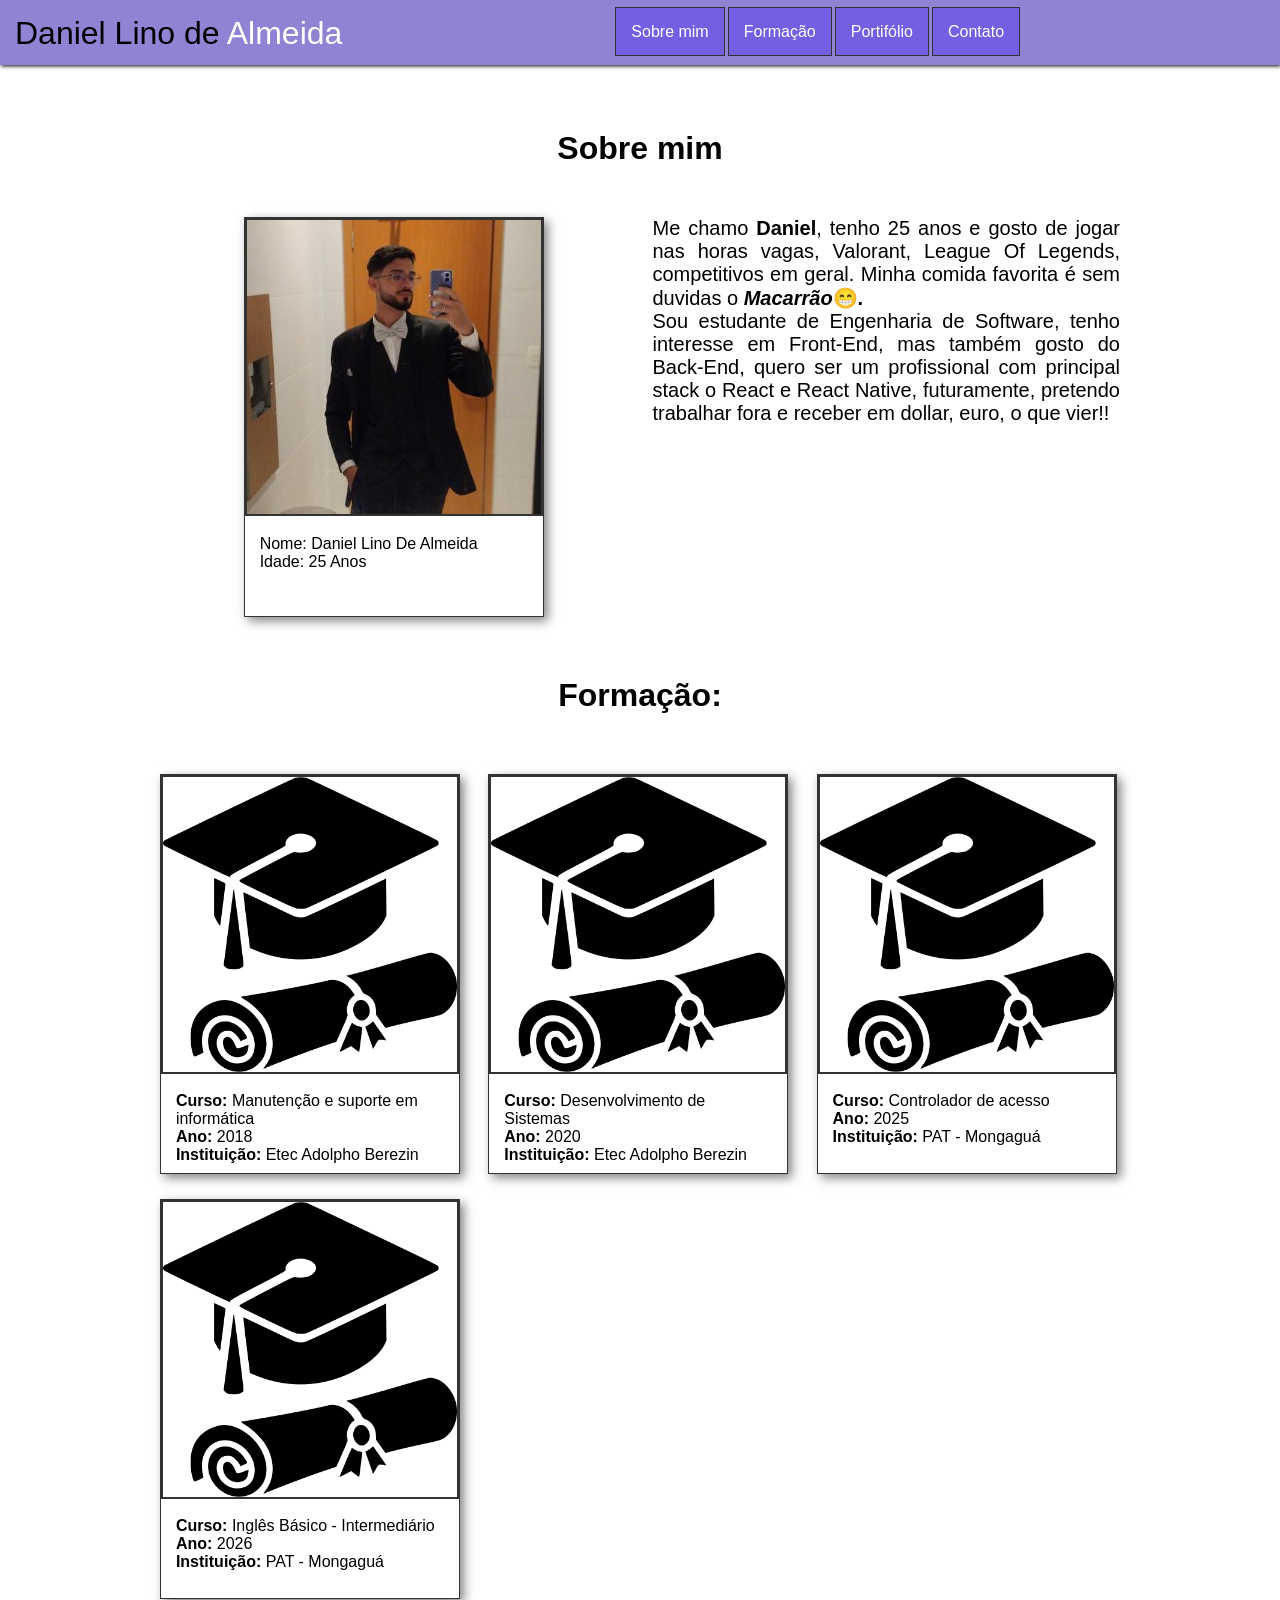
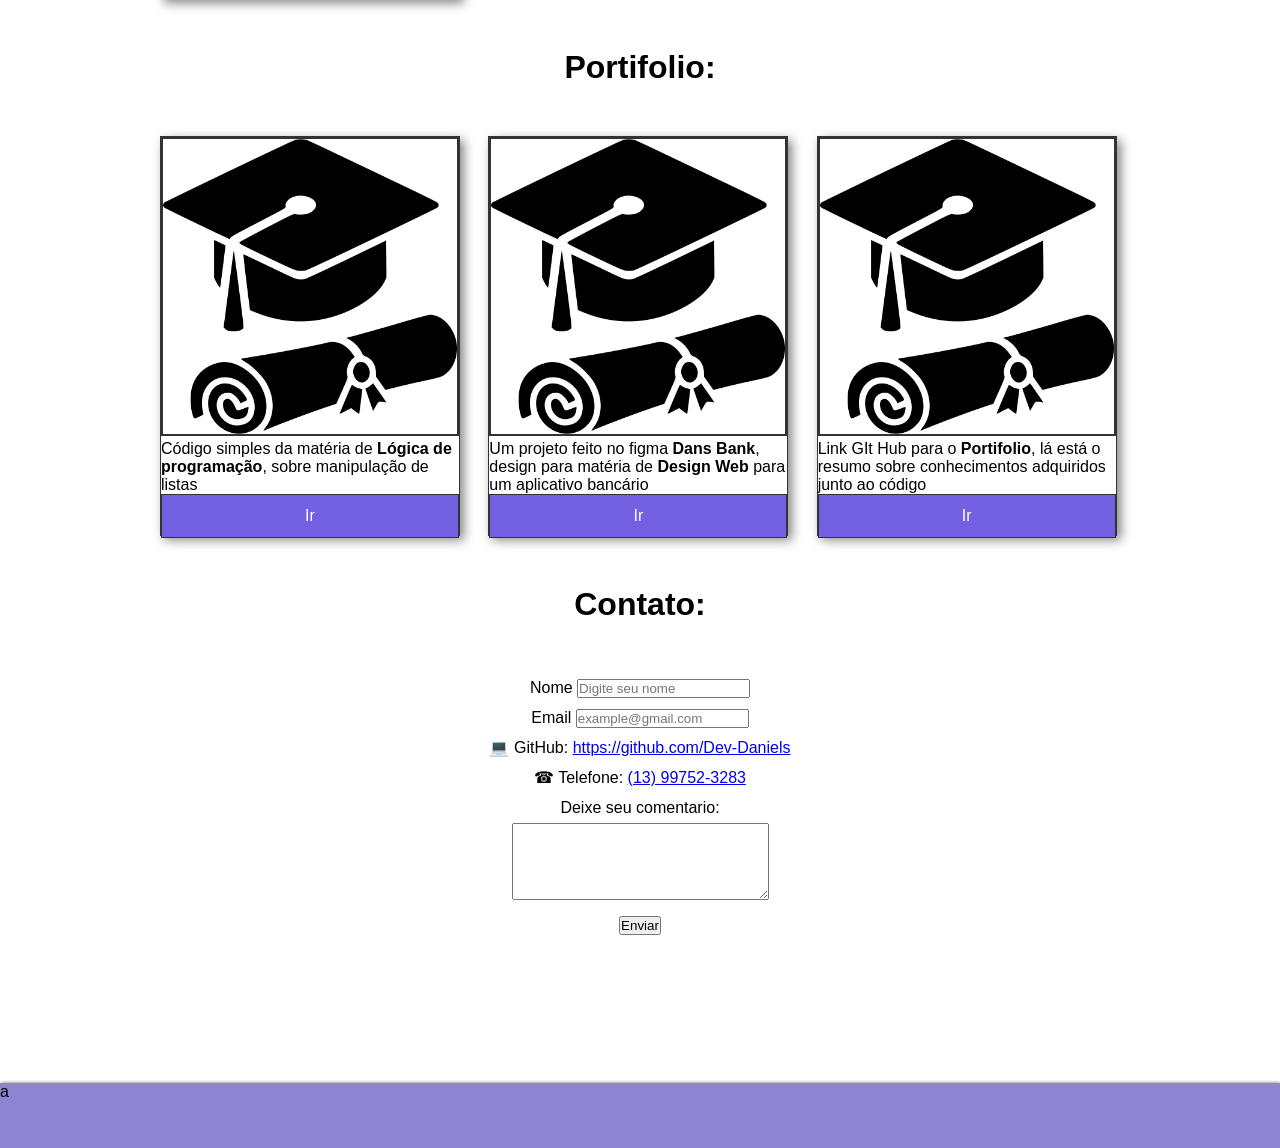
<file: index.html>
<!DOCTYPE html>
<html lang="pt-BR">
<head>
    <meta charset="UTF-8">
    <meta name="viewport" content="width=device-width, initial-scale=1.0">
    <link rel="stylesheet" href="css/index.css">
    <title>Portifolio</title>
</head>
<body>
    <!-- Navbar -->
    <nav class="nav-menu">
        <p class="text-name-nav">Daniel Lino de <span>Almeida</span></p>
        <ul class="nav-flex"> 
            <!-- Links nav -->
            <li class="link-nav"><a href="#sobremim">Sobre mim</a></li>
            <li class="link-nav"><a href="#formacao">Formação</a></li>
            <li class="link-nav"><a href="#portifolio">Portifólio</a></li>
            <li class="link-nav"><a href="#contato">Contato</a></li>
        </ul>
    </nav>
    <div class="container">
        <h1 id="sobremim">Sobre mim</h1>
        <section class="content-flex-about-me">
            <aside class="content-left">
                <img src="img/eu.jpg" alt="Uma foto do autor do portifolio">
                <div class="text-description">
                    <p>Nome: Daniel Lino De Almeida</p>
                    <p>Idade: 25 Anos</p>
                </div>
            </aside>
            <main class="conteudo-pessoa">
                <p>
                    Me chamo <strong>Daniel</strong>, tenho 25 anos e gosto de jogar nas horas vagas, Valorant, League Of Legends, competitivos em geral. Minha comida favorita é sem duvidas o <strong><i>Macarrão</i>&#128513;. </strong>
                </p>
                <p>
                    Sou estudante de Engenharia de Software, tenho interesse em Front-End, mas também gosto do Back-End, quero ser um profissional com principal stack o React e React Native, futuramente, pretendo trabalhar fora e receber em dollar, euro, o que vier!!
                </p>
            </main>
        </section>
        <h1 id="formacao">Formação:</h1>
        <section class="content-flex-formacao">
            <aside class="content-card-formacao">
                <img src="img/Diploma-Vector-No-Background.png" alt="Uma foto do autor do portifolio">
                <div class="text-description">
                    <p><strong>Curso: </strong>Manutenção e suporte em informática</p>
                    <p><strong>Ano:</strong> 2018</p>
                    <p><strong>Instituição: </strong>Etec Adolpho Berezin</p>
                </div>
            </aside>
            <aside class="content-card-formacao">
                <img src="img/Diploma-Vector-No-Background.png" alt="Uma foto do autor do portifolio">
                <div class="text-description">
                    <p><strong>Curso: </strong>Desenvolvimento de Sistemas</p>
                    <p><strong>Ano:</strong> 2020</p>
                    <p><strong>Instituição: </strong>Etec Adolpho Berezin</p>
                </div>
            </aside>
            <aside class="content-card-formacao">
                <img src="img/Diploma-Vector-No-Background.png" alt="Uma foto do autor do portifolio">
                <div class="text-description">
                    <p><strong>Curso: </strong>Controlador de acesso</p>
                    <p><strong>Ano:</strong> 2025</p>
                    <p><strong>Instituição: </strong>PAT - Mongaguá</p>
                </div>
            </aside>
            <aside class="content-card-formacao">
                <img src="img/Diploma-Vector-No-Background.png" alt="Uma foto do autor do portifolio">
                <div class="text-description">
                    <p><strong>Curso: </strong>Inglês Básico - Intermediário</p>
                    <p><strong>Ano:</strong> 2026</p>
                    <p><strong>Instituição: </strong>PAT - Mongaguá</p>
                </div>
            </aside>
        </section>
        <div id="portifolio">
            <h1>Portifolio:</h1>
            <section class="content-flex-formacao">
                <aside class="content-card-formacao">
                    <img src="img/Diploma-Vector-No-Background.png" alt="Uma foto do autor do portifolio">
                        <p>Código simples da matéria de <strong>Lógica de programação</strong>, sobre manipulação de listas</p>
                        <a href="https://github.com/Dev-Daniels/manipulando-listas" target="_blank" rel="noopener noreferrer" class="btn-portifolio">Ir</a>
                </aside>
                <aside class="content-card-formacao">
                    <img src="img/Diploma-Vector-No-Background.png" alt="Foto png de diploma">
                    <p>Um projeto feito no figma <strong>Dans Bank</strong>, design para matéria de <strong>Design Web</strong> para um aplicativo bancário</p>
                    <a href="https://www.figma.com/proto/C5hVmyTPIiedFOFGMlN5s6/Untitled?node-id=3-2&starting-point-node-id=3%3A2" target="_blank" rel="noopener noreferrer" class="btn-portifolio">Ir</a>
                </aside>        
                <aside class="content-card-formacao">
                    <img src="img/Diploma-Vector-No-Background.png" alt="Foto png de diploma">
                    <p>Link GIt Hub para o <strong>Portifolio</strong>, lá está o resumo sobre conhecimentos adquiridos junto ao código</p>
                    <a href="https://github.com/Dev-Daniels/portifolio/tree/main" target="_blank" rel="noopener noreferrer" class="btn-portifolio">Ir</a>
                </aside>
            </section>
        </div>
        <div id="contato">
            <h1>Contato:</h1>
            <section class="content-flex-formacao">
                <aside class="content-contact">
                    <form id="formContato">
                        <label for="nome">Nome</label>
                        <input type="text" name="nome" id="nome" placeholder="Digite seu nome">

                        <br>

                        <label for="email">Email</label>
                        <input type="email" name="email" id="email" placeholder="example@gmail.com">
                            <p>&#128187; GitHub: <a href="https://github.com/Dev-Daniels">https://github.com/Dev-Daniels</a></p>
                            <p>&#9742; Telefone: <a href="#">(13) 99752-3283</a></p>
                            <label for="feedback">Deixe seu comentario: </label>
                            <br>

                            <textarea rows="5" cols="30" id="mensagem"></textarea>
                            <br>
                            <button type="submit">Enviar</button>
                    </form>
                   
                </aside>
            </section>
        </div>
    </div>
    <footer>
        a
    </footer>

    <script src="js/index.js"></script>
</body>
</html>
</file>
<file: css/index.css>
*{
    box-sizing: border-box;
    padding: 0;
    margin: 0;
    font-family: Arial, Helvetica, sans-serif;
}
h1{
    text-align: center;
    padding: 50px;
}

/* -------------------------------------------------------- */

/* Navbar, links */
span{
    color: #FFFFFF;
}
.nav-flex{
    display: flex;
    list-style: none;
    gap: 3px;
    justify-content: center;
    flex-wrap: wrap;
}
.nav-menu{
    top: 0;
    background: #8f83d3;
    width: 100%;
    height: 65px;
    position: fixed;
    box-shadow: 1px 1px 4px #000000;;
}
.link-nav a{
    padding: 15px;
    text-decoration: none;
    border: 1px solid #333;
    color: #FFFFFF;
    background: #725fe1;
    transition: .5s;
}
.text-name-nav{
    float: left;
    font-size: 2em;
    margin: 15px;
}
ul li{
    margin-top: 23px;
    min-width: 90px;
}
.link-nav a:hover{
    padding: 19px;
    background: #553eda;    
}
/* Fim navbar, links */

/* -------------------------------------------------------- */

/* Conteudo Sobre mim */
.container{
    width: 75%;
    margin: 80px auto 0 auto;
    height: auto;
}
.content-flex-about-me{
    justify-self: flex-start;
    display: grid;
    grid-template-columns: repeat(auto-fit, minmax(280px, 1fr));
    gap: 25px;
}
.content-left{
    width: 300px;
    height: 400px;
    border: 1px solid #333;
    box-shadow: 4px 4px 10px 0px #595959bc;
    justify-self: center;
}
img {
    width: 100%;
    height: auto;
    border: 2px solid #333;
}
.text-description{
    padding: 5%;
}
.conteudo-pessoa{
    text-align: justify;
    font-size: 20px;
}
/* FIM CONTEUDO SOBRE MIM */

/* -------------------------------------------------------- */

/* AREA FORMAÇÂO */
p{
    
}
.content-flex-formacao{
    display: grid;
    grid-template-columns: repeat(auto-fit, minmax(280px, 1fr));
    gap: 25px;
}
#formacao{
    margin: 10px 0;
}
.content-card-formacao{
    width: 300px;
    height: 400px;
    border: 1px solid #333;
    box-shadow: 4px 4px 10px 0px #595959bc;
}
footer{
    width: 100%;
    background: #8f83d3;
    height: 65px;
    box-shadow: 1px 1px 4px #000000;
    margin-top: 10px;
}

/* FIM AREA FORMAÇÂO */

/* -------------------------------------------------------- */

/* AREA PORTIFOLIO */
.btn-portifolio{
    padding: 12px;
    text-decoration: none;
    border: 1px solid #333;
    color: #FFFFFF;
    background: #725fe1;
    display: block;
    text-align: center;
}
/* FIM AREA PORTIFOLIO */

/* -------------------------------------------------------- */

/* AREA CONTATO */
.content-contact{
    width: 500px;
    height: 400px;
    grid-template-rows: auto;
    line-height: 30px;
    justify-self: center;
    text-align: center;
}
.btn-contact{
    text-decoration: none;
    color: #000000;
}
/* FIM AREA CONTATO */


/* MEDIA SOBRE MIM */
@media screen and (max-width: 830px){
    .content-left, .content-flex-about-me, .content-card-formacao{
        margin: auto;
        justify-content: center;
        width: 100%;
        max-width: 100%;
        height: auto;
        gap: 30px;
    }
    .conteudo-pessoa{
        margin: 20px 0;
    }
}
@media screen and (max-width: 770px){
    .text-name-nav{
        float: none;
        text-align: center;
        margin: 0;
    }
    .nav-menu{
        min-width: 200px;
        height: 100px;
        gap: 0px;
    }
}
@media (max-width: 450px) {
    .container {
        width: 95%;
    }
    .content-flex-about-me {
        grid-template-columns: 1fr;
        gap: 0px;
    }
    .nav-menu{
        font-size: 10px;
    }
    .content-card-formacao{
        grid-template-columns: 1fr;
        gap: 0px;
    }
}
</file>
